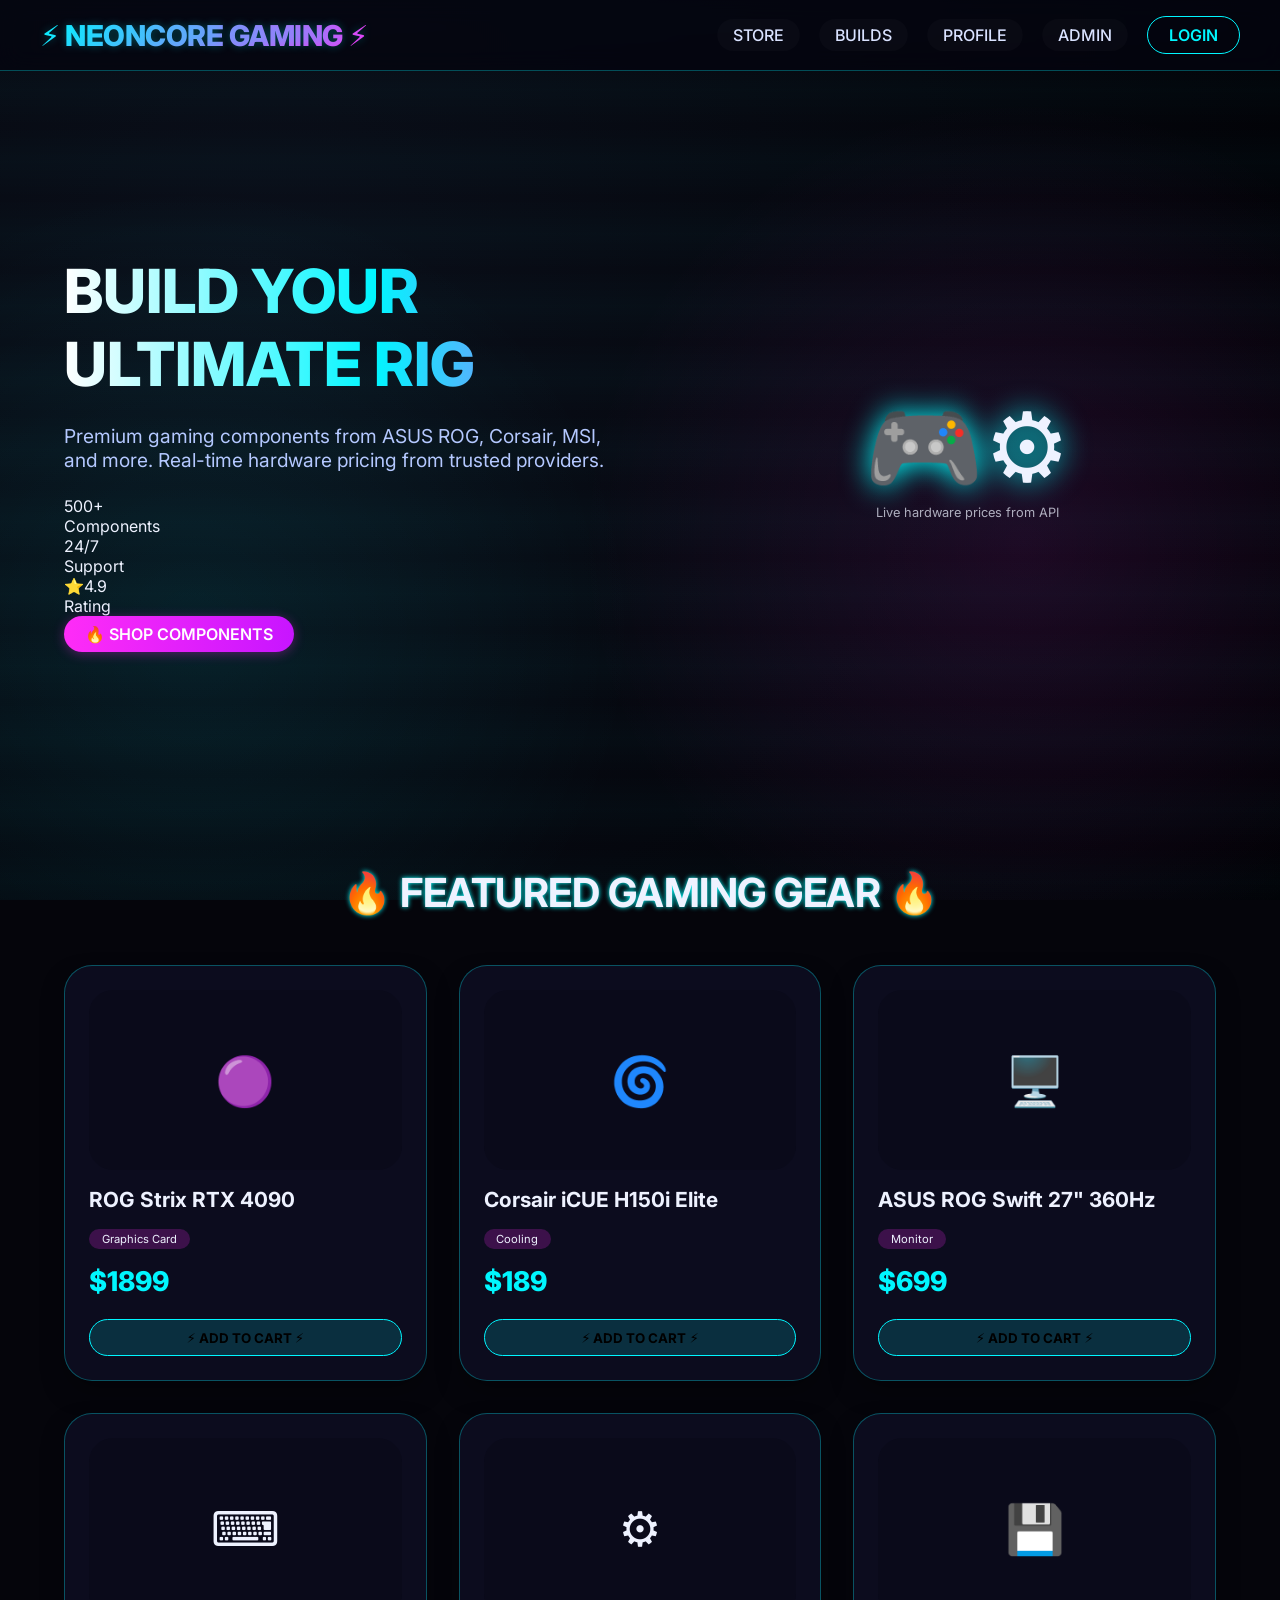
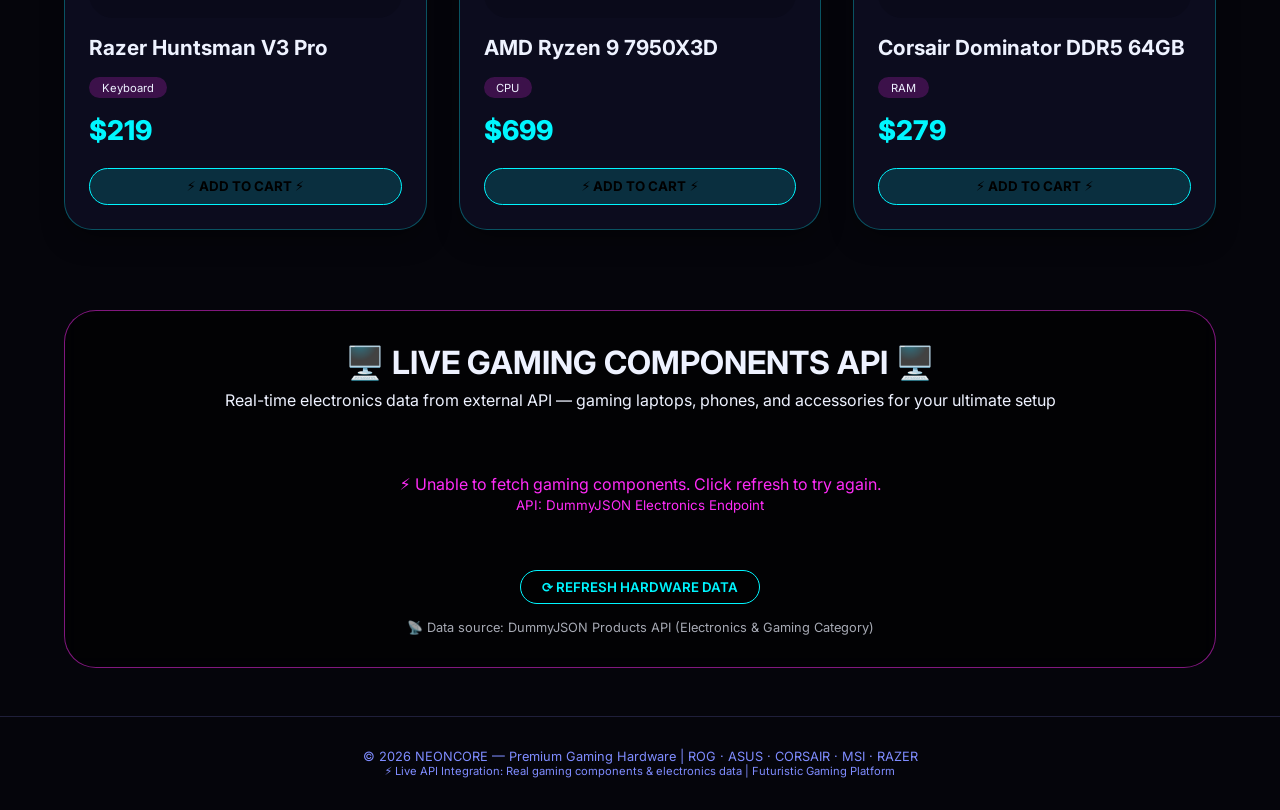
<file: index.html>
<!doctype html>
<html lang="en">
  <head>
    <meta charset="UTF-8" />
    <meta
      name="viewport"
      content="width=device-width, initial-scale=1.0, user-scalable=yes"
    />
    <title>NEONCORE | Gaming Hardware Hub</title>
    <link
      href="https://fonts.googleapis.com/css2?family=Inter:opsz,wght@14..32,300;14..32,400;14..32,600;14..32,700&display=swap"
      rel="stylesheet"
    />
    <style>
      * {
        margin: 0;
        padding: 0;
        box-sizing: border-box;
        font-family: "Inter", "Segoe UI", system-ui, sans-serif;
      }

      body {
        background-color: #05050b;
        color: #eef2ff;
        overflow-x: hidden;
      }

      /* LIVE BACKGROUND */
      .live-bg {
        position: fixed;
        top: 0;
        left: 0;
        width: 100%;
        height: 100%;
        z-index: -2;
        background: radial-gradient(circle at 20% 30%, #0a0f1a, #010105);
        overflow: hidden;
      }

      .live-bg::before {
        content: "";
        position: absolute;
        width: 200%;
        height: 200%;
        top: -50%;
        left: -50%;
        background: repeating-linear-gradient(
          transparent 0%,
          rgba(0, 255, 255, 0.02) 2%,
          transparent 4%
        );
        animation: drift 24s linear infinite;
        pointer-events: none;
      }

      .glow-pulse {
        position: absolute;
        width: 70vmax;
        height: 70vmax;
        background: radial-gradient(
          circle,
          rgba(0, 246, 255, 0.08),
          transparent 70%
        );
        border-radius: 50%;
        top: 20%;
        left: -20%;
        animation: floatGlow 18s infinite alternate;
      }

      .glow-pulse2 {
        bottom: -10%;
        right: -15%;
        top: auto;
        left: auto;
        background: radial-gradient(
          circle,
          rgba(255, 44, 247, 0.1),
          transparent 70%
        );
        animation: floatGlow2 22s infinite alternate;
      }

      @keyframes drift {
        0% {
          transform: rotate(0deg);
        }
        100% {
          transform: rotate(360deg);
        }
      }

      @keyframes floatGlow {
        0% {
          transform: translate(0, 0) scale(1);
          opacity: 0.6;
        }
        100% {
          transform: translate(8%, 12%) scale(1.3);
          opacity: 1;
        }
      }
      @keyframes floatGlow2 {
        0% {
          transform: translate(0, 0) scale(1);
          opacity: 0.4;
        }
        100% {
          transform: translate(-5%, -8%) scale(1.2);
          opacity: 0.9;
        }
      }

      /* NAVIGATION */
      .top-nav {
        display: flex;
        justify-content: space-between;
        align-items: center;
        padding: 1rem 2.5rem;
        background: rgba(5, 5, 15, 0.75);
        backdrop-filter: blur(12px);
        border-bottom: 1px solid rgba(0, 246, 255, 0.3);
        position: sticky;
        top: 0;
        z-index: 100;
      }

      .brand {
        font-size: 1.8rem;
        font-weight: 800;
        letter-spacing: -0.5px;
        background: linear-gradient(135deg, #00f6ff, #ff2cf7);
        -webkit-background-clip: text;
        background-clip: text;
        color: transparent;
        text-shadow: 0 0 8px rgba(0, 246, 255, 0.3);
      }

      .nav-links {
        display: flex;
        gap: 1.2rem;
        align-items: center;
        flex-wrap: wrap;
      }

      .nav-link {
        color: #d9e2ff;
        text-decoration: none;
        font-weight: 500;
        padding: 0.4rem 1rem;
        border-radius: 40px;
        transition: all 0.2s ease;
        background: rgba(255, 255, 255, 0.02);
      }

      .nav-link:hover {
        background: rgba(0, 246, 255, 0.2);
        color: #00f6ff;
        box-shadow: 0 0 8px rgba(0, 246, 255, 0.3);
      }

      .cta-btn {
        background: linear-gradient(95deg, #ff2cf7, #c715ff);
        border: none;
        padding: 0.5rem 1.3rem;
        border-radius: 40px;
        font-weight: 600;
        color: white;
        cursor: pointer;
        transition: all 0.2s;
        text-decoration: none;
        display: inline-block;
        box-shadow: 0 2px 12px rgba(255, 44, 247, 0.3);
      }

      .cta-btn:hover {
        transform: scale(1.02);
        box-shadow: 0 0 18px #ff2cf7;
      }

      .outline-btn {
        background: transparent;
        border: 1px solid #00f6ff;
        color: #00f6ff;
        box-shadow: none;
      }

      /* HERO SECTION */
      .hero {
        min-height: 85vh;
        display: flex;
        align-items: center;
        justify-content: space-between;
        flex-wrap: wrap;
        padding: 2rem 5%;
        gap: 2rem;
      }

      .hero-text {
        flex: 1;
        min-width: 280px;
      }

      .hero-text h1 {
        font-size: 3.8rem;
        font-weight: 800;
        line-height: 1.2;
        background: linear-gradient(to right, #fff, #00f6ff, #ff2cf7);
        -webkit-background-clip: text;
        background-clip: text;
        color: transparent;
      }

      .hero-text p {
        font-size: 1.2rem;
        color: #b4c8ff;
        margin: 1.5rem 0;
        max-width: 550px;
      }

      /* PRODUCT GRID */
      .section-title {
        text-align: center;
        font-size: 2.5rem;
        margin: 2rem 0 1rem;
        letter-spacing: -0.5px;
        text-shadow: 0 0 5px cyan;
      }

      .product-grid {
        display: grid;
        grid-template-columns: repeat(auto-fill, minmax(280px, 1fr));
        gap: 2rem;
        padding: 2rem 5%;
        max-width: 1600px;
        margin: 0 auto;
      }

      .product-card {
        background: rgba(18, 18, 42, 0.65);
        backdrop-filter: blur(8px);
        border-radius: 28px;
        border: 1px solid rgba(0, 246, 255, 0.3);
        padding: 1.5rem;
        transition: all 0.3s ease;
        box-shadow: 0 12px 28px -8px rgba(0, 0, 0, 0.5);
      }

      .product-card:hover {
        transform: translateY(-8px);
        border-color: #ff2cf7;
        box-shadow: 0 20px 32px -12px rgba(255, 44, 247, 0.3);
      }

      .product-img {
        height: 180px;
        background: #0a0a1a;
        border-radius: 24px;
        display: flex;
        align-items: center;
        justify-content: center;
        margin-bottom: 1rem;
        font-size: 3.8rem;
        overflow: hidden;
      }

      .product-img img {
        width: 100%;
        height: 100%;
        object-fit: cover;
        border-radius: 24px;
      }

      .product-title {
        font-size: 1.3rem;
        font-weight: 700;
        margin: 0.5rem 0;
        line-height: 1.3;
      }

      .price {
        font-size: 1.7rem;
        font-weight: 800;
        color: #00f6ff;
        margin: 0.5rem 0;
      }

      .category-badge {
        display: inline-block;
        background: rgba(255, 44, 247, 0.2);
        padding: 0.2rem 0.8rem;
        border-radius: 20px;
        font-size: 0.7rem;
        margin: 0.5rem 0;
      }

      .buy-btn {
        width: 100%;
        margin-top: 0.8rem;
        background: rgba(0, 246, 255, 0.15);
        border: 1px solid #00f6ff;
        border-radius: 40px;
        padding: 0.6rem;
        font-weight: bold;
        cursor: pointer;
        transition: 0.2s;
      }

      .buy-btn:hover {
        background: #00f6ff;
        color: #05050b;
      }

      /* API SECTION - HARDWARE COMPONENTS */
      .api-section {
        background: rgba(0, 0, 0, 0.6);
        backdrop-filter: blur(8px);
        margin: 3rem 5%;
        padding: 2rem;
        border-radius: 2rem;
        border: 1px solid #ff2cf780;
        text-align: center;
      }

      .api-grid {
        display: flex;
        flex-wrap: wrap;
        justify-content: center;
        gap: 2rem;
        margin-top: 2rem;
      }

      .api-card {
        background: #0f0f23;
        border-radius: 1.5rem;
        padding: 1.5rem;
        width: 280px;
        text-align: left;
        transition: all 0.2s;
        border-left: 5px solid #ff2cf7;
      }

      .api-card h4 {
        font-size: 1.2rem;
        margin-bottom: 0.5rem;
      }

      .api-price {
        font-size: 1.8rem;
        font-weight: bold;
        color: #00f6ff;
      }

      .loading {
        color: #00f6ff;
        text-align: center;
        padding: 2rem;
      }

      footer {
        text-align: center;
        padding: 2rem;
        border-top: 1px solid #1f1f3a;
        font-size: 0.8rem;
        color: #7f8cff;
      }

      @media (max-width: 760px) {
        .hero-text h1 {
          font-size: 2.4rem;
        }
        .top-nav {
          flex-direction: column;
          gap: 12px;
        }
        .nav-links {
          justify-content: center;
        }
      }
    </style>
  </head>
  <body>
    <div class="live-bg">
      <div class="glow-pulse"></div>
      <div class="glow-pulse glow-pulse2"></div>
    </div>

    <nav class="top-nav">
      <div class="brand">⚡ NEONCORE GAMING ⚡</div>
      <div class="nav-links">
        <a href="#" class="nav-link">STORE</a>
        <a href="#" class="nav-link">BUILDS</a>
        <a href="profile.html" class="nav-link">PROFILE</a>
        <a href="admin.html" class="nav-link">ADMIN</a>
        <a href="#" id="simulateLoginBtn" class="cta-btn outline-btn">LOGIN</a>
      </div>
    </nav>

    <section class="hero">
      <div class="hero-text">
        <h1>BUILD YOUR<br />ULTIMATE RIG</h1>
        <p>
          Premium gaming components from ASUS ROG, Corsair, MSI, and more.
          Real-time hardware pricing from trusted providers.
        </p>
        <div class="hero-stats">
          <div class="stat"><span>500+</span><br />Components</div>
          <div class="stat"><span>24/7</span><br />Support</div>
          <div class="stat"><span>⭐4.9</span><br />Rating</div>
        </div>
        <a href="#" class="cta-btn">🔥 SHOP COMPONENTS</a>
      </div>
      <div style="flex: 0.8; min-width: 240px; text-align: center">
        <div style="font-size: 6rem; filter: drop-shadow(0 0 15px cyan)">
          🎮⚙️
        </div>
        <p style="font-size: 0.8rem; opacity: 0.7">
          Live hardware prices from API
        </p>
      </div>
    </section>

    <h2 class="section-title">🔥 FEATURED GAMING GEAR 🔥</h2>
    <div class="product-grid" id="productGrid">
      <div class="loading">Loading gaming hardware...</div>
    </div>

    <!-- API SECTION: REAL GAMING COMPONENTS FROM DUMMYJSON API -->
    <div class="api-section">
      <h3 style="font-size: 2rem; margin-bottom: 0.5rem">
        🖥️ LIVE GAMING COMPONENTS API 🖥️
      </h3>
      <p>
        Real-time electronics data from external API — gaming laptops, phones,
        and accessories for your ultimate setup
      </p>
      <div id="apiComponentsContainer" class="api-grid">
        <div class="loading">Fetching latest gaming components...</div>
      </div>
      <div style="margin-top: 1.5rem">
        <button
          id="refreshApiBtn"
          class="cta-btn outline-btn"
          style="background: rgba(0, 0, 0, 0.5)"
        >
          ⟳ REFRESH HARDWARE DATA
        </button>
      </div>
      <div style="margin-top: 1rem; font-size: 0.8rem; opacity: 0.7">
        📡 Data source: DummyJSON Products API (Electronics & Gaming Category)
      </div>
    </div>

    <footer>
      <p>
        © 2026 NEONCORE — Premium Gaming Hardware | ROG · ASUS · CORSAIR · MSI ·
        RAZER
      </p>
      <p style="font-size: 0.7rem">
        ⚡ Live API Integration: Real gaming components & electronics data |
        Futuristic Gaming Platform
      </p>
    </footer>

    <script>
      // Featured gaming products (static showcase)
      const featuredProducts = [
        {
          id: 1,
          name: "ROG Strix RTX 4090",
          price: 1899,
          category: "Graphics Card",
          emoji: "🟣",
          img: "https://via.placeholder.com/200x150?text=RTX+4090",
        },
        {
          id: 2,
          name: "Corsair iCUE H150i Elite",
          price: 189,
          category: "Cooling",
          emoji: "🌀",
          img: "https://via.placeholder.com/200x150?text=Liquid+Cooler",
        },
        {
          id: 3,
          name: 'ASUS ROG Swift 27" 360Hz',
          price: 699,
          category: "Monitor",
          emoji: "🖥️",
          img: "https://via.placeholder.com/200x150?text=Gaming+Monitor",
        },
        {
          id: 4,
          name: "Razer Huntsman V3 Pro",
          price: 219,
          category: "Keyboard",
          emoji: "⌨️",
          img: "https://via.placeholder.com/200x150?text=Gaming+Keyboard",
        },
        {
          id: 5,
          name: "AMD Ryzen 9 7950X3D",
          price: 699,
          category: "CPU",
          emoji: "⚙️",
          img: "https://via.placeholder.com/200x150?text=Ryzen+CPU",
        },
        {
          id: 6,
          name: "Corsair Dominator DDR5 64GB",
          price: 279,
          category: "RAM",
          emoji: "💾",
          img: "https://via.placeholder.com/200x150?text=DDR5+RAM",
        },
      ];

      function renderFeaturedProducts() {
        const container = document.getElementById("productGrid");
        if (!container) return;
        container.innerHTML = featuredProducts
          .map(
            (p) => `
      <div class="product-card">
        <div class="product-img">
          <div style="font-size: 3rem;">${p.emoji}</div>
        </div>
        <div class="product-title">${p.name}</div>
        <div class="category-badge">${p.category}</div>
        <div class="price">$${p.price}</div>
        <button class="buy-btn" data-product="${p.name}">⚡ ADD TO CART ⚡</button>
      </div>
    `,
          )
          .join("");

        document.querySelectorAll(".buy-btn").forEach((btn) => {
          btn.addEventListener("click", (e) => {
            alert(
              `✅ ${btn.dataset.product} added to your cart! Ready for battle.`,
            );
          });
        });
      }

      // API INTEGRATION: DummyJSON Products API - Electronics & Gaming Components
      // This API provides REAL product data for electronics, gaming laptops, accessories
      async function fetchGamingComponents() {
        const container = document.getElementById("apiComponentsContainer");
        if (!container) return;

        container.innerHTML =
          '<div class="loading">🎮 Fetching gaming components from API...</div>';

        try {
          // Fetch electronics and laptops (gaming-related products)
          const response = await fetch(
            "https://dummyjson.com/products/category/laptops",
          );
          if (!response.ok) throw new Error("API fetch failed");

          const data = await response.json();
          const products = data.products || [];

          if (products && products.length > 0) {
            // Filter gaming-related laptops and show top 4
            const gamingLaptops = products
              .filter(
                (p) =>
                  p.title.toLowerCase().includes("gaming") ||
                  p.title.toLowerCase().includes("asus") ||
                  p.title.toLowerCase().includes("rog") ||
                  p.title.toLowerCase().includes("alienware"),
              )
              .slice(0, 4);

            // If no gaming laptops found, show top electronics
            const displayProducts =
              gamingLaptops.length > 0 ? gamingLaptops : products.slice(0, 4);

            container.innerHTML = displayProducts
              .map(
                (product) => `
          <div class="api-card">
            <div style="width:100%; height:120px; overflow:hidden; border-radius:12px; margin-bottom:12px;">
              <img src="${product.thumbnail}" alt="${product.title}" style="width:100%; height:100%; object-fit:cover;">
            </div>
            <h4>${product.title.substring(0, 40)}</h4>
            <div class="api-price">$${product.price}</div>
            <p style="font-size:0.8rem; margin:8px 0;">⭐ ${product.rating} | ${product.stock} in stock</p>
            <p style="font-size:0.75rem; color:#bcbcff;">${product.category} • Gaming Ready</p>
            <button class="buy-btn" style="margin-top:12px; font-size:0.8rem;" onclick="alert('✅ ${product.title} added to cart!')">
              🎮 ADD TO RIG
            </button>
          </div>
        `,
              )
              .join("");
          } else {
            container.innerHTML =
              '<div style="color:#ff2cf7">⚠️ No components data available. Try refreshing.</div>';
          }
        } catch (error) {
          console.error("API Error:", error);
          container.innerHTML = `
        <div style="color:#ff2cf7; text-align:center; padding:2rem;">
          ⚡ Unable to fetch gaming components. Click refresh to try again.<br>
          <small>API: DummyJSON Electronics Endpoint</small>
        </div>
      `;
        }
      }

      // Alternative: Also fetch smartphones/accessories to show more gaming peripherals
      async function fetchGamingAccessories() {
        try {
          const response = await fetch(
            "https://dummyjson.com/products/category/smartphones",
          );
          if (!response.ok) return;
          const data = await response.json();
          const gamingPhones = data.products
            ?.filter(
              (p) =>
                p.title.toLowerCase().includes("gaming") ||
                p.title.toLowerCase().includes("rog"),
            )
            .slice(0, 2);

          if (gamingPhones && gamingPhones.length > 0) {
            const accessoryContainer = document.createElement("div");
            accessoryContainer.className = "api-grid";
            accessoryContainer.style.marginTop = "1rem";
            accessoryContainer.innerHTML = gamingPhones
              .map(
                (phone) => `
          <div class="api-card" style="background:#1a1a2e;">
            <h4>📱 ${phone.title.substring(0, 35)}</h4>
            <div class="api-price">$${phone.price}</div>
            <small>Gaming Mobile • ASUS ROG Ready</small>
          </div>
        `,
              )
              .join("");

            const mainContainer = document.getElementById(
              "apiComponentsContainer",
            );
            if (mainContainer && !document.getElementById("accessorySection")) {
              const accessoryLabel = document.createElement("div");
              accessoryLabel.innerHTML =
                '<h4 style="margin-top:1rem; text-align:center;">🎮 GAMING PHONES & ACCESSORIES</h4>';
              accessoryLabel.id = "accessorySection";
              mainContainer.parentNode.insertBefore(
                accessoryLabel,
                mainContainer.nextSibling,
              );
              mainContainer.parentNode.insertBefore(
                accessoryContainer,
                mainContainer.nextSibling?.nextSibling,
              );
            }
          }
        } catch (e) {
          console.log("Accessories fetch optional");
        }
      }

      // Refresh all API data
      function refreshAPIData() {
        fetchGamingComponents();
        fetchGamingAccessories();

        // Visual feedback
        const btn = document.getElementById("refreshApiBtn");
        if (btn) {
          btn.textContent = "⟳ REFRESHING...";
          setTimeout(() => {
            btn.textContent = "⟳ REFRESH HARDWARE DATA";
          }, 1500);
        }
      }

      // Login simulation
      const loginBtn = document.getElementById("simulateLoginBtn");
      if (loginBtn) {
        loginBtn.addEventListener("click", (e) => {
          e.preventDefault();
          const demoUser = {
            name: "GamingEnthusiast",
            email: "gamer@neoncore.io",
            loggedIn: true,
            role: "user",
          };
          localStorage.setItem("neonUser", JSON.stringify(demoUser));
          alert("🎮 Welcome to NEONCORE Gaming Hub! Your profile is ready.");
          window.location.href = "profile.html";
        });
      }

      // Initialize page
      renderFeaturedProducts();
      fetchGamingComponents();
      fetchGamingAccessories();

      // Refresh button listener
      const refreshBtn = document.getElementById("refreshApiBtn");
      if (refreshBtn) refreshBtn.addEventListener("click", refreshAPIData);

      // Auto-refresh every 2 minutes
      setInterval(() => {
        fetchGamingComponents();
      }, 120000);
    </script>
  </body>
</html>
</file>
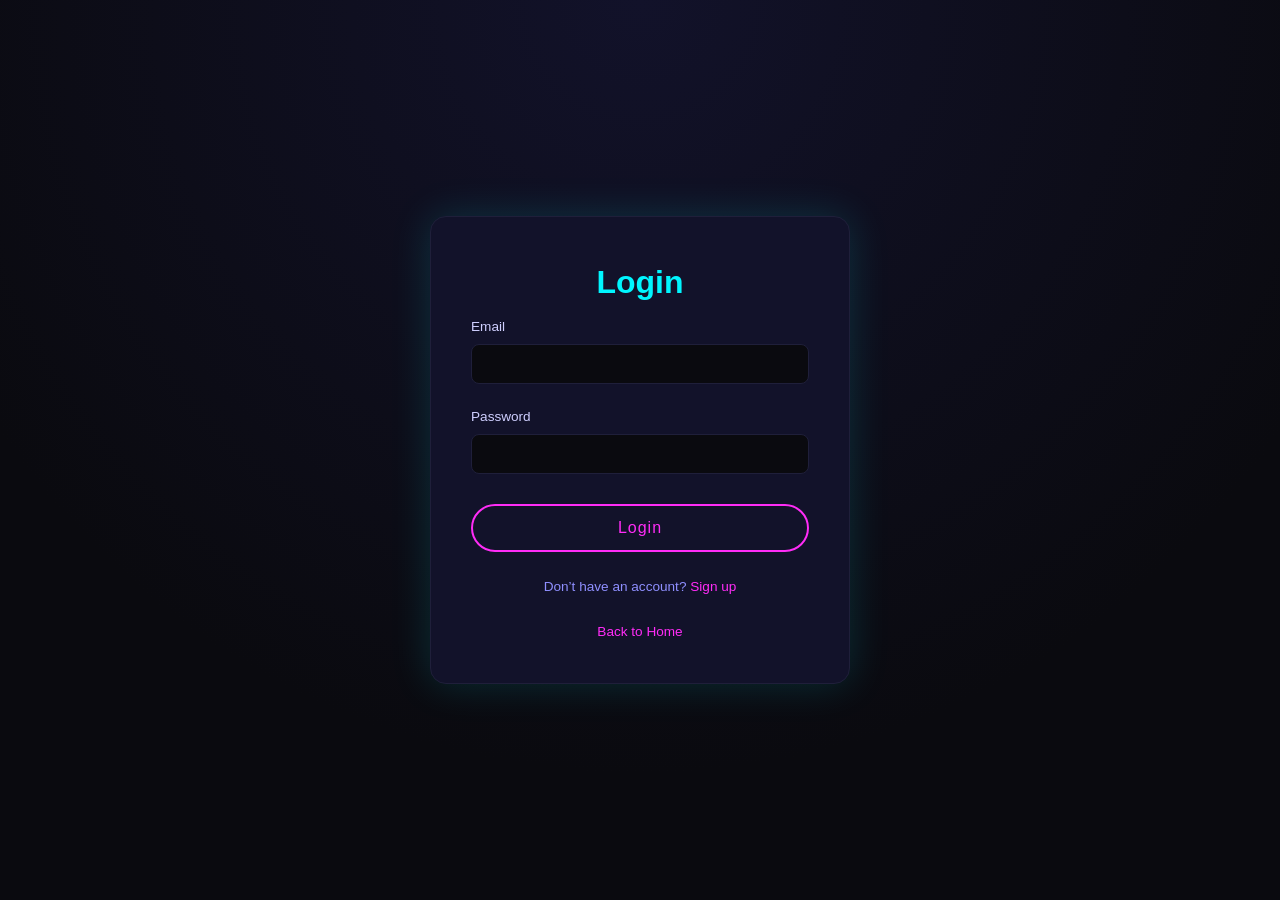
<file: admin.html>
<!doctype html>
<html lang="en">
  <head>
    <meta charset="UTF-8" />
    <title>Admin Dashboard | NEONCORE</title>
    <link rel="stylesheet" href="style.css" />
    <script src="script.js"></script>

    <script>
      const user = JSON.parse(localStorage.getItem("neonUser"));

      if (!user || !user.loggedIn) {
        window.location.href = "login.html";
      }
    </script>
  </head>

  <body>
    <nav class="top-nav">
      <div class="brand">NEONCORE ADMIN</div>

      <div>
        <a href="profile.html" class="login-link">Profile</a>
        <a href="manage-users.html" class="login-link">Manage Users</a>
        <a href="#" onclick="logoutUser()" class="login-link">Logout</a>
      </div>
    </nav>

    <section class="features">
      <h2>Admin Dashboard</h2>

      <div class="feature-grid">
        <div class="feature-card">
          <h3>Welcome Admin</h3>
          <p>Use the menu to manage system data.</p>
        </div>

        <div class="feature-card">
          <h3>User Management</h3>
          <p>Add, view, or remove users in the system.</p>
          <a href="manage-users.html" class="cta-btn">Manage Users</a>
        </div>
      </div>
    </section>

    <footer class="site-footer">
      <p class="footer-copy">© 2026 NEONCORE</p>
    </footer>
  </body>
</html>
</file>
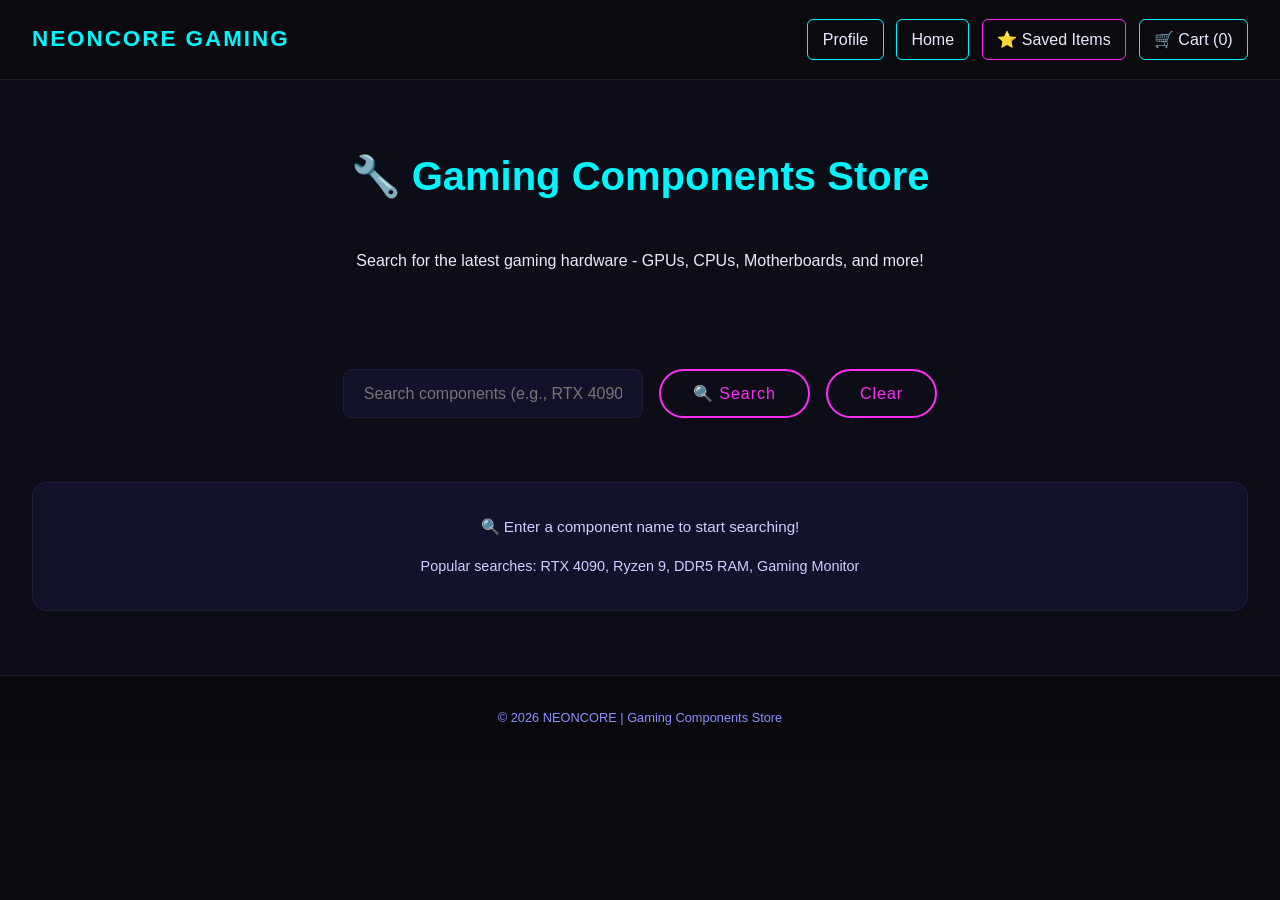
<file: api.html>
<!doctype html>
<html lang="en">
  <head>
    <meta charset="UTF-8" />
    <meta name="viewport" content="width=device-width, initial-scale=1.0" />
    <title>Gaming Components | NEONCORE</title>
    <link rel="stylesheet" href="style.css" />
    <style>
      /* Additional styles for gaming components */
      .search-section {
        text-align: center;
        padding: 2rem;
      }

      .search-box {
        display: flex;
        gap: 1rem;
        justify-content: center;
        flex-wrap: wrap;
        margin: 2rem 0;
      }

      .search-box input {
        padding: 12px 20px;
        width: 300px;
        background: #12122a;
        border: 1px solid #1f1f3a;
        color: white;
        border-radius: 8px;
        font-size: 1rem;
      }

      .search-box input:focus {
        outline: none;
        border-color: #00f6ff;
        box-shadow: 0 0 10px rgba(0, 246, 255, 0.3);
      }

      .component-card {
        background: #12122a;
        border: 1px solid #1f1f3a;
        border-radius: 12px;
        padding: 1.5rem;
        transition: all 0.3s ease;
        margin-bottom: 1.5rem;
      }

      .component-card:hover {
        transform: translateY(-5px);
        border-color: #ff2cf7;
        box-shadow: 0 0 20px rgba(255, 44, 247, 0.3);
      }

      .component-header {
        display: flex;
        justify-content: space-between;
        align-items: center;
        margin-bottom: 1rem;
      }

      .component-name {
        font-size: 1.5rem;
        color: #00f6ff;
        margin: 0;
      }

      .component-price {
        font-size: 1.8rem;
        color: #ff2cf7;
        font-weight: bold;
      }

      .component-details {
        margin: 1rem 0;
        padding: 1rem;
        background: #0a0a0f;
        border-radius: 8px;
      }

      .component-details p {
        margin: 0.5rem 0;
        color: #cfcfff;
      }

      .component-details strong {
        color: #00f6ff;
        display: inline-block;
        min-width: 100px;
      }

      .button-group {
        display: flex;
        gap: 1rem;
        margin-top: 1rem;
      }

      .cart-btn {
        flex: 1;
        background: transparent;
        border: 2px solid #00f6ff;
        color: #00f6ff;
        padding: 10px;
        border-radius: 8px;
        cursor: pointer;
        transition: all 0.3s ease;
      }

      .cart-btn:hover {
        background: #00f6ff;
        color: #0a0a0f;
      }

      .save-btn {
        flex: 1;
        background: transparent;
        border: 2px solid #ff2cf7;
        color: #ff2cf7;
        padding: 10px;
        border-radius: 8px;
        cursor: pointer;
        transition: all 0.3s ease;
      }

      .save-btn:hover {
        background: #ff2cf7;
        color: #0a0a0f;
      }

      .saved-badge {
        position: fixed;
        top: 20px;
        right: 20px;
        background: #ff2cf7;
        color: white;
        padding: 10px 20px;
        border-radius: 30px;
        cursor: pointer;
        z-index: 1000;
        animation: pulse 2s infinite;
      }

      @keyframes pulse {
        0% {
          transform: scale(1);
        }
        50% {
          transform: scale(1.05);
        }
        100% {
          transform: scale(1);
        }
      }

      .notification {
        position: fixed;
        top: 80px;
        right: 20px;
        background: #00f6ff;
        color: #0a0a0f;
        padding: 1rem 2rem;
        border-radius: 8px;
        animation: slideIn 0.3s ease;
        z-index: 1000;
        font-weight: bold;
      }

      @keyframes slideIn {
        from {
          transform: translateX(100%);
          opacity: 0;
        }
        to {
          transform: translateX(0);
          opacity: 1;
        }
      }

      .results-grid {
        display: grid;
        grid-template-columns: repeat(auto-fill, minmax(350px, 1fr));
        gap: 2rem;
        padding: 2rem;
      }

      .cart-summary {
        background: #12122a;
        padding: 1rem;
        border-radius: 8px;
        margin-bottom: 2rem;
        text-align: center;
      }

      .view-cart-btn {
        background: #00f6ff;
        color: #0a0a0f;
        padding: 10px 20px;
        border: none;
        border-radius: 8px;
        cursor: pointer;
        margin-left: 1rem;
      }
    </style>
  </head>
  <body>
    <nav class="top-nav">
      <div class="brand">NEONCORE GAMING</div>
      <div>
        <a href="profile.html" class="login-link">Profile</a>
        <a href="index.html" class="login-link">Home</a>
        <a
          href="saved-components.html"
          class="login-link"
          style="border-color: #ff2cf7"
          >⭐ Saved Items</a
        >
        <a href="#" id="viewCartBtn" class="login-link"
          >🛒 Cart (<span id="cartCount">0</span>)</a
        >
      </div>
    </nav>

    <section class="features">
      <h2>🔧 Gaming Components Store</h2>
      <p style="text-align: center; margin-bottom: 2rem">
        Search for the latest gaming hardware - GPUs, CPUs, Motherboards, and
        more!
      </p>

      <div class="search-section">
        <div class="search-box">
          <input
            type="text"
            id="componentSearch"
            placeholder="Search components (e.g., RTX 4090, Ryzen, RAM)"
            onkeypress="if (event.key === 'Enter') searchComponents();"
          />
          <button class="cta-btn" onclick="searchComponents()">
            🔍 Search
          </button>
          <button class="cta-btn outline-btn" onclick="clearSearch()">
            Clear
          </button>
        </div>
      </div>

      <div id="results"></div>
    </section>

    <footer class="site-footer">
      <p class="footer-copy">© 2026 NEONCORE | Gaming Components Store</p>
    </footer>

    <script>
      // Gaming Components Database (Realistic gaming hardware)
      const componentsDatabase = [
        {
          id: 1,
          name: "ASUS ROG Strix RTX 4090",
          type: "Graphics Card",
          price: 1899,
          brand: "ASUS",
          specs: "24GB GDDR6X, Ray Tracing, DLSS 3",
          stock: 12,
          image: "🎮",
        },
        {
          id: 2,
          name: "NVIDIA GeForce RTX 4080 SUPER",
          type: "Graphics Card",
          price: 1199,
          brand: "NVIDIA",
          specs: "16GB GDDR6X, 4K Gaming Ready",
          stock: 8,
          image: "🎮",
        },
        {
          id: 3,
          name: "AMD Ryzen 9 7950X3D",
          type: "CPU",
          price: 699,
          brand: "AMD",
          specs: "16-Core, 32-Thread, 5.7GHz Boost",
          stock: 15,
          image: "⚙️",
        },
        {
          id: 4,
          name: "Intel Core i9-14900K",
          type: "CPU",
          price: 649,
          brand: "Intel",
          specs: "24-Cores, 32-Threads, 6.0GHz",
          stock: 10,
          image: "⚙️",
        },
        {
          id: 5,
          name: "Corsair Dominator DDR5 64GB",
          type: "RAM",
          price: 279,
          brand: "Corsair",
          specs: "6000MHz, RGB, CL30",
          stock: 25,
          image: "💾",
        },
        {
          id: 6,
          name: "G.Skill Trident Z5 RGB 32GB",
          type: "RAM",
          price: 149,
          brand: "G.Skill",
          specs: "6400MHz, CL32",
          stock: 30,
          image: "💾",
        },
        {
          id: 7,
          name: "ASUS ROG Maximus Z790 Hero",
          type: "Motherboard",
          price: 629,
          brand: "ASUS",
          specs: "LGA 1700, DDR5, PCIe 5.0",
          stock: 7,
          image: "🔧",
        },
        {
          id: 8,
          name: "MSI MPG B650 Carbon WiFi",
          type: "Motherboard",
          price: 289,
          brand: "MSI",
          specs: "AM5, DDR5, PCIe 5.0",
          stock: 14,
          image: "🔧",
        },
        {
          id: 9,
          name: "Samsung 990 Pro 2TB NVMe",
          type: "Storage",
          price: 189,
          brand: "Samsung",
          specs: "PCIe 4.0, 7450MB/s",
          stock: 22,
          image: "💿",
        },
        {
          id: 10,
          name: "WD Black SN850X 4TB",
          type: "Storage",
          price: 329,
          brand: "WD",
          specs: "PCIe 4.0, Gaming Storage",
          stock: 18,
          image: "💿",
        },
        {
          id: 11,
          name: "Corsair RM1000e 1000W PSU",
          type: "Power Supply",
          price: 179,
          brand: "Corsair",
          specs: "80+ Gold, Fully Modular",
          stock: 20,
          image: "🔌",
        },
        {
          id: 12,
          name: "Seasonic Prime TX-1600",
          type: "Power Supply",
          price: 529,
          brand: "Seasonic",
          specs: "80+ Titanium, 1600W",
          stock: 5,
          image: "🔌",
        },
        {
          id: 13,
          name: "NZXT Kraken Elite 360",
          type: "Cooler",
          price: 279,
          brand: "NZXT",
          specs: "360mm AIO, LCD Display",
          stock: 11,
          image: "🌀",
        },
        {
          id: 14,
          name: "Corsair iCUE H150i Elite",
          type: "Cooler",
          price: 189,
          brand: "Corsair",
          specs: "360mm Liquid Cooling",
          stock: 16,
          image: "🌀",
        },
        {
          id: 15,
          name: "ASUS ROG Swift OLED PG27AQDM",
          type: "Monitor",
          price: 899,
          brand: "ASUS",
          specs: "27-inch 240Hz OLED, 0.03ms",
          stock: 9,
          image: "🖥️",
        },
        {
          id: 16,
          name: "Samsung Odyssey G9",
          type: "Monitor",
          price: 1299,
          brand: "Samsung",
          specs: "49-inch 240Hz, 1ms, Curved",
          stock: 4,
          image: "🖥️",
        },
      ];

      let cart = JSON.parse(localStorage.getItem("gamingCart")) || [];
      let savedComponents =
        JSON.parse(localStorage.getItem("savedComponents")) || [];

      // Update cart count display
      function updateCartCount() {
        const cartCountSpan = document.getElementById("cartCount");
        if (cartCountSpan) {
          cartCountSpan.textContent = cart.length;
        }
      }

      // Show notification
      function showNotification(message, type = "success") {
        const notification = document.createElement("div");
        notification.className = "notification";
        notification.textContent = message;
        document.body.appendChild(notification);

        setTimeout(() => {
          notification.remove();
        }, 3000);
      }

      // Add to cart function
      function addToCart(componentId) {
        const component = componentsDatabase.find((c) => c.id === componentId);
        if (component) {
          const existingItem = cart.find((item) => item.id === componentId);
          if (existingItem) {
            existingItem.quantity = (existingItem.quantity || 1) + 1;
            showNotification(
              `🛒 Added another ${component.name} to cart!`,
              "success",
            );
          } else {
            cart.push({ ...component, quantity: 1 });
            showNotification(`✅ ${component.name} added to cart!`, "success");
          }
          localStorage.setItem("gamingCart", JSON.stringify(cart));
          updateCartCount();
        }
      }

      // Save component function (like country saving)
      function saveComponent(componentId) {
        const component = componentsDatabase.find((c) => c.id === componentId);
        if (component) {
          const exists = savedComponents.some(
            (item) => item.id === componentId,
          );
          if (exists) {
            showNotification(`⚠️ ${component.name} is already saved!`, "error");
            return;
          }

          savedComponents.push(component);
          localStorage.setItem(
            "savedComponents",
            JSON.stringify(savedComponents),
          );
          showNotification(
            `⭐ ${component.name} saved to favorites!`,
            "success",
          );
        }
      }

      // Search components
      function searchComponents() {
        const searchTerm = document
          .getElementById("componentSearch")
          .value.trim()
          .toLowerCase();
        const resultsDiv = document.getElementById("results");

        if (searchTerm === "") {
          resultsDiv.innerHTML =
            '<div class="feature-card" style="text-align:center;"><p>🔍 Enter a component name to search (e.g., RTX 4090, Ryzen, RAM)</p></div>';
          return;
        }

        const filtered = componentsDatabase.filter(
          (comp) =>
            comp.name.toLowerCase().includes(searchTerm) ||
            comp.type.toLowerCase().includes(searchTerm) ||
            comp.brand.toLowerCase().includes(searchTerm) ||
            comp.specs.toLowerCase().includes(searchTerm),
        );

        if (filtered.length === 0) {
          resultsDiv.innerHTML = `
          <div class="feature-card" style="text-align:center;">
            <p>❌ No components found matching "${searchTerm}"</p>
            <p>Try searching for: GPU, CPU, RAM, Motherboard, Storage, or specific brands</p>
          </div>
        `;
          return;
        }

        resultsDiv.innerHTML = `
        <div class="results-grid">
          ${filtered
            .map(
              (comp) => `
            <div class="component-card">
              <div class="component-header">
                <h3 class="component-name">${comp.image} ${comp.name}</h3>
                <div class="component-price">$${comp.price}</div>
              </div>
              <div class="component-details">
                <p><strong>🏷️ Type:</strong> ${comp.type}</p>
                <p><strong>🏢 Brand:</strong> ${comp.brand}</p>
                <p><strong>⚙️ Specs:</strong> ${comp.specs}</p>
                <p><strong>📦 Stock:</strong> ${comp.stock} units</p>
              </div>
              <div class="button-group">
                <button class="cart-btn" onclick="addToCart(${comp.id})">
                  🛒 Add to Cart
                </button>
                <button class="save-btn" onclick="saveComponent(${comp.id})">
                  ⭐ Save Component
                </button>
              </div>
            </div>
          `,
            )
            .join("")}
        </div>
      `;
      }

      function clearSearch() {
        document.getElementById("componentSearch").value = "";
        document.getElementById("results").innerHTML = `
        <div class="feature-card" style="text-align:center;">
          <p>🔍 Enter a component name to start searching!</p>
          <p style="font-size:0.9rem; margin-top:1rem;">Popular searches: RTX 4090, Ryzen 9, DDR5 RAM, Gaming Monitor</p>
        </div>
      `;
      }

      // View cart
      function viewCart() {
        if (cart.length === 0) {
          showNotification("🛒 Your cart is empty!", "error");
          return;
        }

        let cartMessage = "🛒 YOUR CART:\n\n";
        let total = 0;
        cart.forEach((item, index) => {
          const itemTotal = item.price * (item.quantity || 1);
          total += itemTotal;
          cartMessage += `${index + 1}. ${item.name} x${item.quantity || 1} = $${itemTotal}\n`;
        });
        cartMessage += `\n💰 TOTAL: $${total}`;
        cartMessage += `\n\nClick OK to checkout (simulated)`;

        if (confirm(cartMessage + "\n\nProceed to checkout?")) {
          showNotification(
            "🎉 Order placed! Thank you for shopping at NEONCORE!",
            "success",
          );
          cart = [];
          localStorage.setItem("gamingCart", JSON.stringify(cart));
          updateCartCount();
        }
      }

      // Initial display
      clearSearch();
      updateCartCount();

      // Add view cart button event
      const viewCartBtn = document.getElementById("viewCartBtn");
      if (viewCartBtn) {
        viewCartBtn.addEventListener("click", (e) => {
          e.preventDefault();
          viewCart();
        });
      }
    </script>
  </body>
</html>
</file>
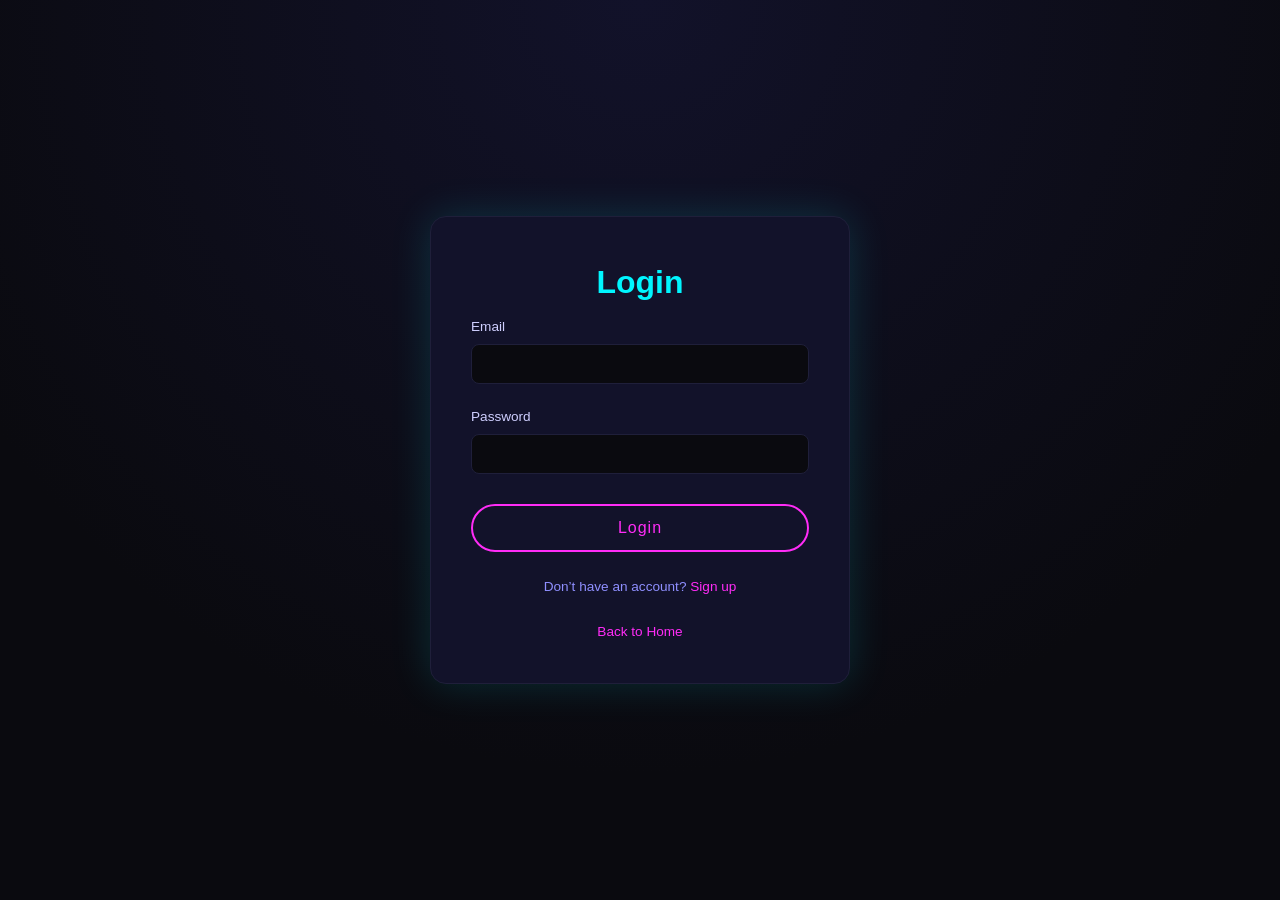
<file: login.html>
<!doctype html>
<html lang="en">
  <head>
    <meta charset="UTF-8" />
    <title>Login | NEONCORE</title>
    <link rel="stylesheet" href="style.css" />
  </head>
  <body class="auth-page">
    <div class="auth-card">
      <h1>Login</h1>

      <form class="auth-form" id="loginForm">
        <div class="input-group">
          <label>Email</label>
          <input type="email" required />
        </div>

        <div class="input-group">
          <label>Password</label>
          <input type="password" required minlength="6" />
        </div>

        <button type="submit" class="cta-btn auth-btn">Login</button>
      </form>

      <p class="auth-footer">
        Don’t have an account?
        <a href="signup.html" class="auth-link">Sign up</a>
      </p>

      <p class="auth-footer">
        <a href="index.html" class="auth-link">Back to Home</a>
      </p>
    </div>

    <script src="script.js"></script>
  </body>
</html>
</file>
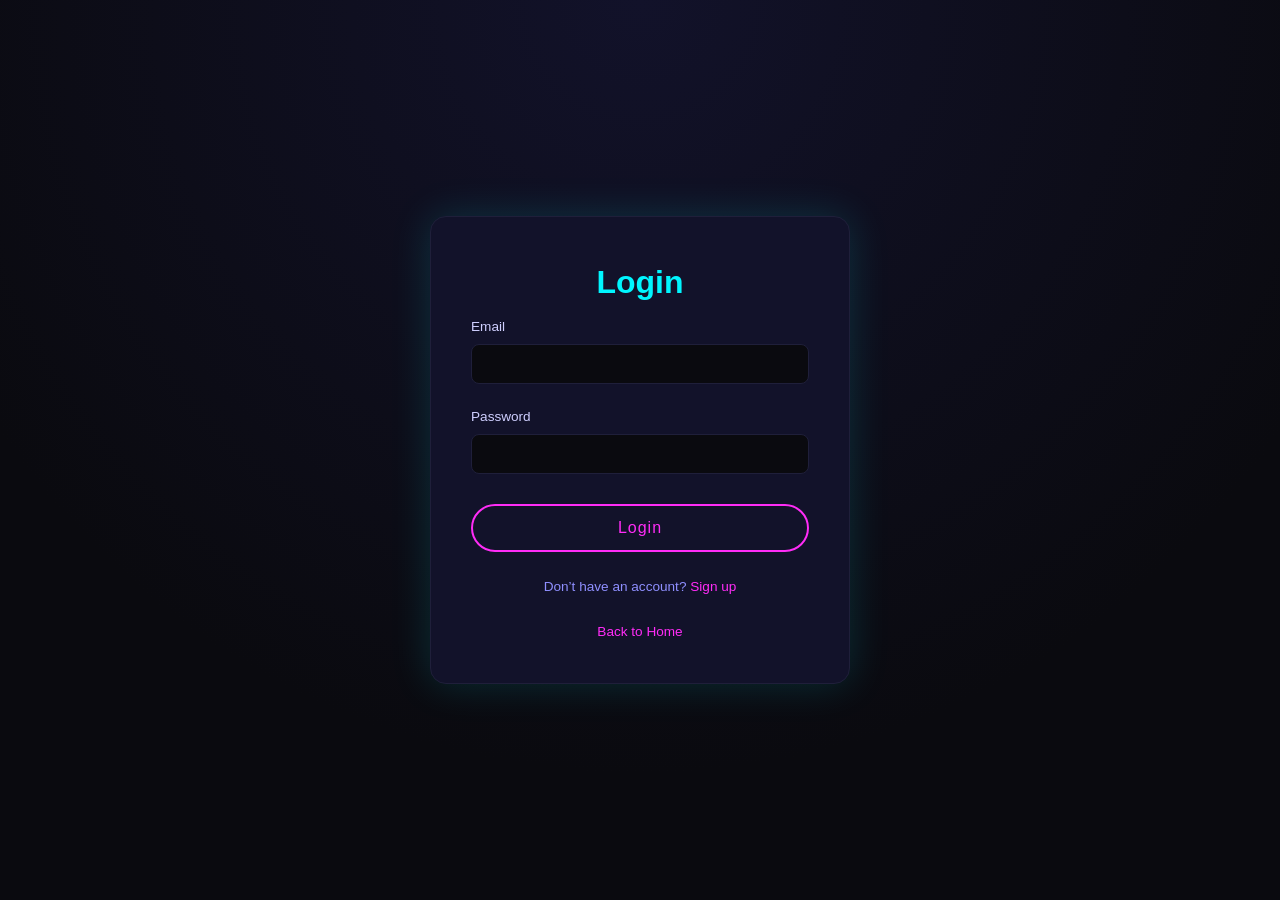
<file: manage-users.html>
<!doctype html>
<html lang="en">
  <head>
    <meta charset="UTF-8" />
    <title>Manage Users | NEONCORE</title>
    <link rel="stylesheet" href="style.css" />
    <script src="script.js"></script>

    <script>
      const user = JSON.parse(localStorage.getItem("neonUser"));

      if (!user || !user.loggedIn) {
        window.location.href = "login.html";
      }
    </script>

    <style>
      table {
        width: 100%;
        border-collapse: collapse;
        margin-top: 20px;
      }

      th,
      td {
        border: 1px solid #1f1f3a;
        padding: 10px;
        text-align: center;
      }

      th {
        background: #12122a;
      }
    </style>
  </head>

  <body>
    <nav class="top-nav">
      <div class="brand">Manage Users</div>

      <div>
        <a href="profile.html" class="login-link">Profile</a>
        <a href="admin.html" class="login-link">Dashboard</a>
        <a href="#" onclick="logoutUser()" class="login-link">Logout</a>
      </div>
    </nav>

    <section class="features">
      <h2>User Management</h2>

      <table>
        <tr>
          <th>ID</th>
          <th>Name</th>
          <th>Email</th>
          <th>Action</th>
        </tr>

        <tr>
          <td>1</td>
          <td>Ana</td>
          <td>ana@email.com</td>
          <td><button onclick="deleteRow(this)">Delete</button></td>
        </tr>

        <tr>
          <td>2</td>
          <td>Juan</td>
          <td>juan@email.com</td>
          <td><button onclick="deleteRow(this)">Delete</button></td>
        </tr>
      </table>

      <br /><br />

      <h3>Add User</h3>

      <input id="newName" placeholder="Name" />
      <input id="newEmail" placeholder="Email" />
      <input id="newRole" placeholder="Role" />

      <br /><br />

      <button class="cta-btn" onclick="addUser()">Add User</button>
    </section>

    <script>
      function deleteRow(btn) {
        btn.parentElement.parentElement.remove();
      }

      function addUser() {
        const name = document.getElementById("newName").value;
        const email = document.getElementById("newEmail").value;

        if (name === "" || email === "") {
          alert("Fill all fields");
          return;
        }

        const table = document.querySelector("table");

        const row = table.insertRow();

        row.innerHTML = `
<td>3</td>
<td>${name}</td>
<td>${email}</td>
<td><button onclick="deleteRow(this)">Delete</button></td>
`;
      }
    </script>
  </body>
</html>
</file>
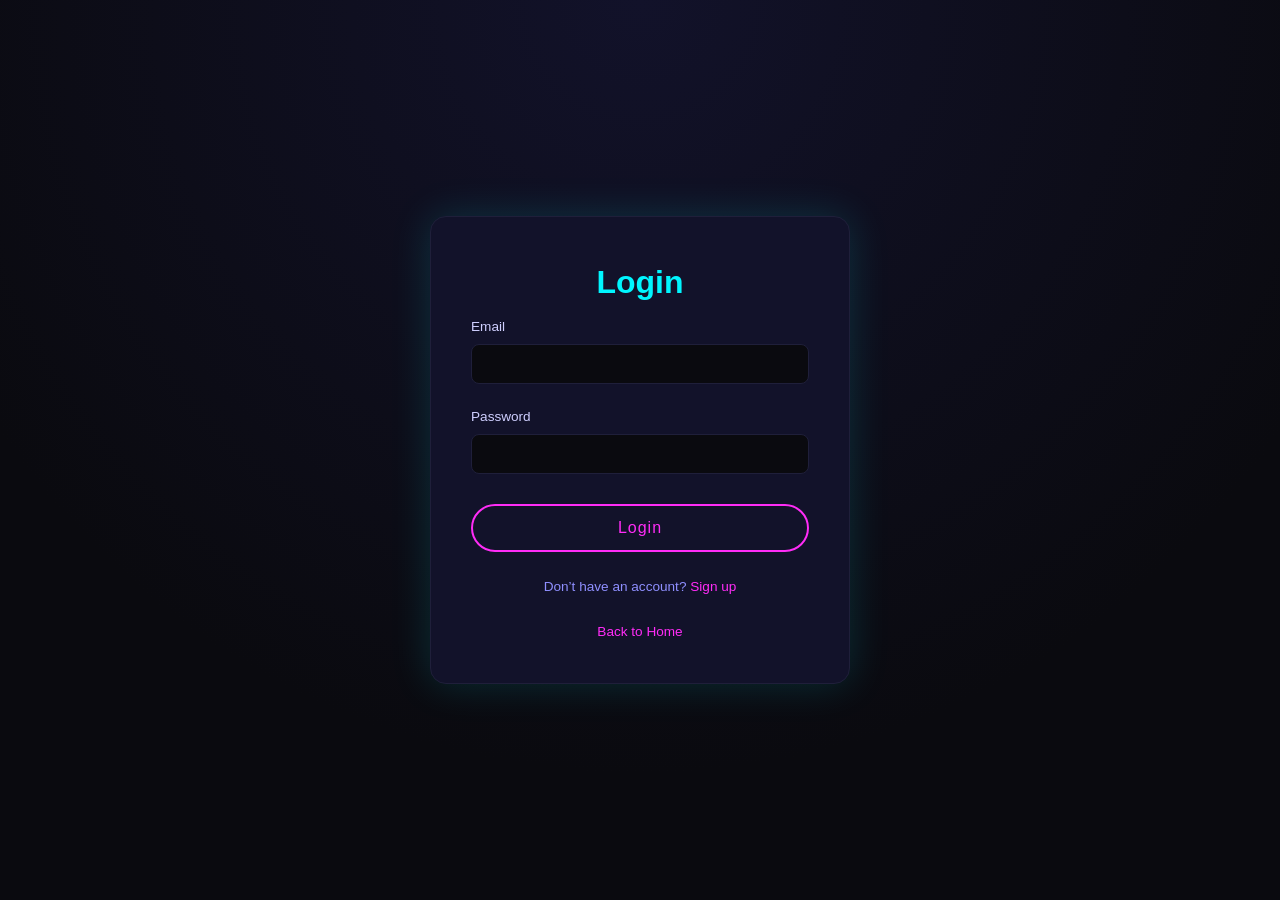
<file: profile.html>
<!doctype html>
<html lang="en">
  <head>
    <meta charset="UTF-8" />
    <meta name="viewport" content="width=device-width, initial-scale=1.0" />
    <title>NEONCORE | Profile</title>
    <link rel="stylesheet" href="style.css" />
    <style>
      .saved-preview {
        margin-top: 3rem;
        padding: 2rem;
        background: #12122a;
        border-radius: 12px;
        border: 1px solid #1f1f3a;
      }

      .saved-preview h3 {
        color: #00f6ff;
        margin-bottom: 1.5rem;
        font-size: 1.8rem;
      }

      .preview-grid {
        display: flex;
        gap: 1.5rem;
        justify-content: center;
        flex-wrap: wrap;
        margin: 2rem 0;
      }

      .preview-card {
        background: #0a0a0f;
        border: 1px solid #1f1f3a;
        border-radius: 8px;
        padding: 1rem;
        width: 200px;
        text-align: center;
        transition: transform 0.3s ease;
      }

      .preview-card:hover {
        transform: translateY(-5px);
        border-color: #00f6ff;
      }

      .preview-card div {
        font-size: 3rem;
        margin-bottom: 0.5rem;
      }

      .preview-card h4 {
        color: #ff2cf7;
        margin: 0.5rem 0;
        font-size: 1rem;
      }

      .preview-card p {
        color: #8f8fff;
        font-size: 0.9rem;
      }

      .empty-preview {
        color: #8f8fff;
        font-size: 1.1rem;
        padding: 2rem;
        text-align: center;
      }

      .cart-summary {
        background: #12122a;
        padding: 1.5rem;
        border-radius: 12px;
        margin-top: 2rem;
        border: 1px solid #1f1f3a;
      }

      .cart-summary h3 {
        color: #ff2cf7;
        margin-bottom: 1rem;
      }

      .cart-items {
        max-height: 300px;
        overflow-y: auto;
      }

      .cart-item {
        display: flex;
        justify-content: space-between;
        align-items: center;
        padding: 0.8rem;
        border-bottom: 1px solid #1f1f3a;
      }

      .cart-item-name {
        color: #00f6ff;
      }

      .cart-item-price {
        color: #ff2cf7;
        font-weight: bold;
      }

      .cart-total {
        margin-top: 1rem;
        padding-top: 1rem;
        border-top: 2px solid #ff2cf7;
        text-align: right;
        font-size: 1.2rem;
      }

      .checkout-btn {
        margin-top: 1rem;
        width: 100%;
      }
    </style>
  </head>
  <body>
    <nav class="top-nav">
      <div class="brand">NEONCORE</div>
      <div>
        <a href="index.html" class="login-link">Home</a>
        <a href="admin.html" class="login-link">Admin</a>
        <a href="api.html" class="cta-btn">Components Store</a>
        <a
          href="saved-components.html"
          class="cta-btn"
          style="border-color: #00f6ff; color: #00f6ff"
        >
          ⭐ Saved Items
        </a>
        <a href="#" onclick="logoutUser()" class="login-link">Logout</a>
      </div>
    </nav>

    <section class="features">
      <h2>User Profile</h2>

      <div class="feature-grid">
        <div class="feature-card">
          <div style="font-size: 5rem; margin-bottom: 1rem">👾</div>
          <h3 id="profileName">Loading...</h3>
          <p>
            <strong>Email:</strong> <span id="profileEmail">Loading...</span>
          </p>
          <p><strong>Member since:</strong> 2026</p>
        </div>

        <div class="feature-card">
          <h3>About Me</h3>
          <p>
            Gaming enthusiast and hardware collector. Building the ultimate
            gaming rig with NEONCORE's premium components.
          </p>
          <p style="margin-top: 1rem">
            🎮 Favorite brands: ASUS ROG, Corsair, MSI
          </p>
        </div>
      </div>

      <!-- Shopping Cart Summary -->
      <div class="cart-summary">
        <h3>🛒 Your Shopping Cart</h3>
        <div id="cartItems" class="cart-items">
          <p style="text-align: center; color: #8f8fff">Loading cart...</p>
        </div>
        <div id="cartTotal" class="cart-total"></div>
        <button class="cta-btn checkout-btn" onclick="viewCart()">
          Proceed to Checkout
        </button>
      </div>

      <!-- Saved Components Preview -->
      <div class="saved-preview">
        <h3>⭐ Your Saved Components</h3>
        <div id="savedPreview" class="preview-grid"></div>
        <div style="margin-top: 2rem">
          <a href="saved-components.html" class="cta-btn"
            >View All Saved Components →</a
          >
        </div>
      </div>

      <div style="margin-top: 3rem">
        <a href="settings.html" class="cta-btn">⚙️ Go to Settings</a>
      </div>
    </section>

    <footer class="site-footer">
      <p class="footer-copy">© 2026 NEONCORE | Gaming Hardware Store</p>
    </footer>

    <script src="script.js"></script>
    <script>
      // Load user profile
      const user = JSON.parse(localStorage.getItem("neonUser"));

      if (!user || !user.loggedIn) {
        window.location.href = "login.html";
      } else {
        document.getElementById("profileName").textContent =
          user.name || "Gaming Enthusiast";
        document.getElementById("profileEmail").textContent =
          user.email || "gamer@neoncore.io";
      }

      // Load shopping cart
      function loadCart() {
        const cart = JSON.parse(localStorage.getItem("gamingCart")) || [];
        const cartContainer = document.getElementById("cartItems");
        const totalContainer = document.getElementById("cartTotal");

        if (cart.length === 0) {
          cartContainer.innerHTML =
            '<p style="text-align: center; color: #8f8fff;">Your cart is empty. Start shopping!</p>';
          totalContainer.innerHTML = "";
          return;
        }

        let total = 0;
        cartContainer.innerHTML = cart
          .map((item, index) => {
            const itemTotal = item.price * (item.quantity || 1);
            total += itemTotal;
            return `
            <div class="cart-item">
              <div>
                <div class="cart-item-name">${item.image || "⚙️"} ${item.name}</div>
                <small style="color: #8f8fff;">${item.type} | ${item.brand}</small>
              </div>
              <div>
                <span class="cart-item-price">$${item.price}</span>
                <span style="color: #8f8fff;"> x${item.quantity || 1}</span>
                <button onclick="removeFromCart(${index})" style="margin-left: 10px; background: none; border: none; color: #ff2cf7; cursor: pointer;">🗑️</button>
              </div>
            </div>
          `;
          })
          .join("");

        totalContainer.innerHTML = `<strong>Total: $${total.toLocaleString()}</strong>`;
      }

      // Remove from cart
      function removeFromCart(index) {
        let cart = JSON.parse(localStorage.getItem("gamingCart")) || [];
        cart.splice(index, 1);
        localStorage.setItem("gamingCart", JSON.stringify(cart));
        loadCart();
        showNotification("🛒 Item removed from cart!");
      }

      // View cart and checkout
      function viewCart() {
        const cart = JSON.parse(localStorage.getItem("gamingCart")) || [];
        if (cart.length === 0) {
          showNotification("🛒 Your cart is empty!", "error");
          return;
        }

        let cartMessage = "🛒 ORDER SUMMARY\n\n";
        let total = 0;
        cart.forEach((item, index) => {
          const itemTotal = item.price * (item.quantity || 1);
          total += itemTotal;
          cartMessage += `${index + 1}. ${item.name} x${item.quantity || 1} = $${itemTotal}\n`;
        });
        cartMessage += `\n💰 GRAND TOTAL: $${total}`;
        cartMessage += `\n\n🎮 Ready to complete your gaming build?`;

        if (confirm(cartMessage + "\n\nProceed to checkout?")) {
          showNotification(
            "🎉 Order placed successfully! Your gaming components will arrive soon!",
            "success",
          );
          localStorage.removeItem("gamingCart");
          loadCart();
        }
      }

      // Show notification
      function showNotification(message, type = "success") {
        const notification = document.createElement("div");
        notification.style.position = "fixed";
        notification.style.top = "80px";
        notification.style.right = "20px";
        notification.style.background =
          type === "success" ? "#00f6ff" : "#ff2cf7";
        notification.style.color = "#0a0a0f";
        notification.style.padding = "1rem 2rem";
        notification.style.borderRadius = "8px";
        notification.style.animation = "slideIn 0.3s ease";
        notification.style.zIndex = "1000";
        notification.style.fontWeight = "bold";
        notification.textContent = message;
        document.body.appendChild(notification);

        setTimeout(() => {
          notification.remove();
        }, 3000);
      }

      // Load saved components preview
      function loadSavedPreview() {
        const previewContainer = document.getElementById("savedPreview");
        const saved = JSON.parse(localStorage.getItem("savedComponents")) || [];

        if (saved.length > 0) {
          const previewItems = saved.slice(0, 4);
          previewContainer.innerHTML = previewItems
            .map(
              (comp) => `
            <div class="preview-card">
              <div>${comp.image || "⚙️"}</div>
              <h4>${comp.name.substring(0, 20)}${comp.name.length > 20 ? "..." : ""}</h4>
              <p>$${comp.price} | ${comp.type}</p>
            </div>
          `,
            )
            .join("");
        } else {
          previewContainer.innerHTML =
            "<div class='empty-preview'>No saved components yet. Browse the Components Store and save your favorites!</div>";
        }
      }

      // Add CSS animation
      const style = document.createElement("style");
      style.textContent = `
        @keyframes slideIn {
          from {
            transform: translateX(100%);
            opacity: 0;
          }
          to {
            transform: translateX(0);
            opacity: 1;
          }
        }
      `;
      document.head.appendChild(style);

      // Initialize all
      loadCart();
      loadSavedPreview();
    </script>
  </body>
</html>
</file>
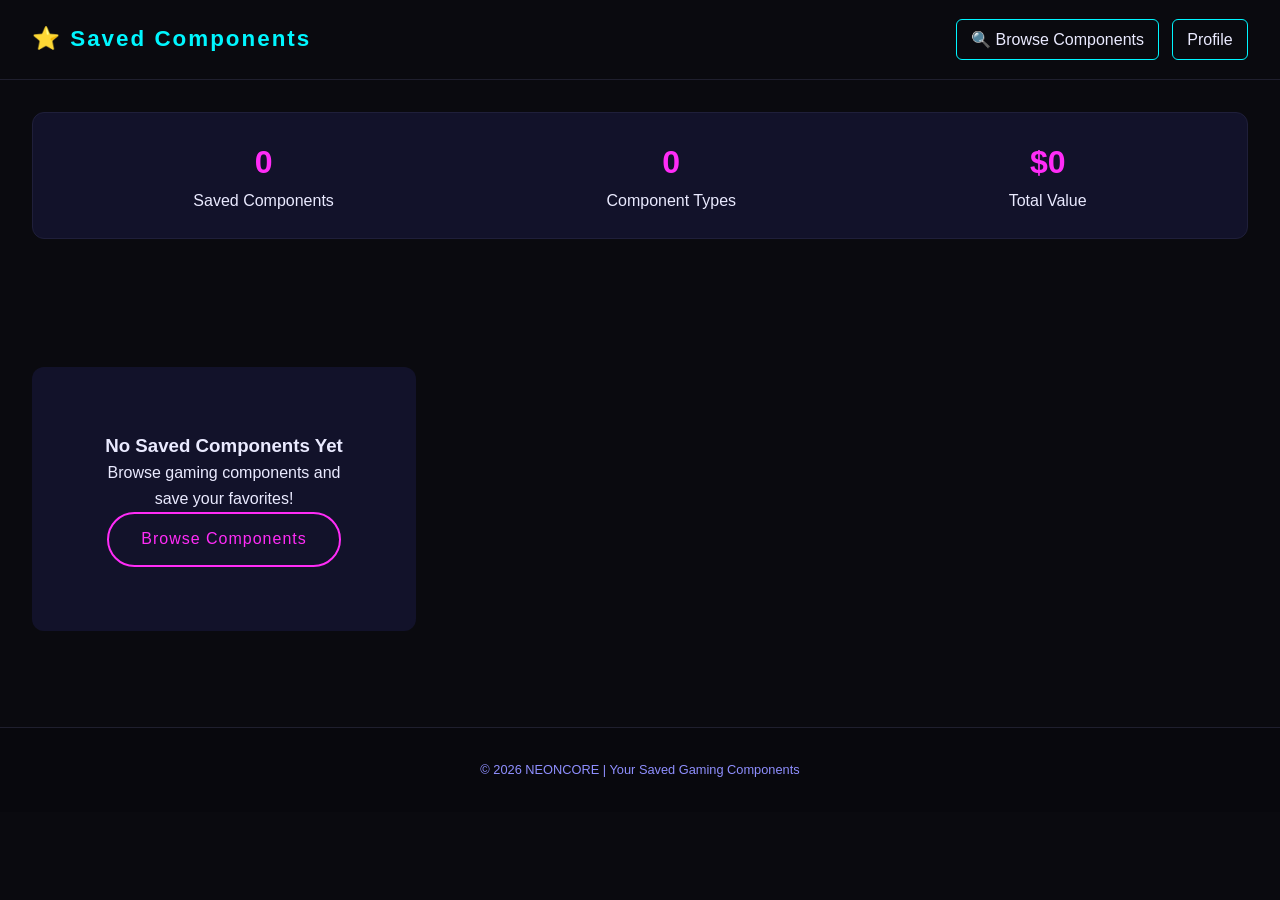
<file: saved-components.html>
<!doctype html>
<html lang="en">
  <head>
    <meta charset="UTF-8" />
    <meta name="viewport" content="width=device-width, initial-scale=1.0" />
    <title>Saved Components | NEONCORE</title>
    <link rel="stylesheet" href="style.css" />
    <style>
      .saved-grid {
        display: grid;
        grid-template-columns: repeat(auto-fill, minmax(350px, 1fr));
        gap: 2rem;
        padding: 2rem;
      }

      .saved-card {
        background: #12122a;
        border: 1px solid #1f1f3a;
        border-radius: 12px;
        padding: 1.5rem;
        transition: all 0.3s ease;
        position: relative;
      }

      .saved-card:hover {
        transform: translateY(-5px);
        border-color: #ff2cf7;
        box-shadow: 0 0 25px rgba(255, 44, 247, 0.25);
      }

      .saved-header {
        display: flex;
        justify-content: space-between;
        align-items: center;
        margin-bottom: 1rem;
      }

      .saved-name {
        font-size: 1.3rem;
        color: #00f6ff;
      }

      .saved-price {
        font-size: 1.5rem;
        color: #ff2cf7;
        font-weight: bold;
      }

      .component-details {
        margin: 1rem 0;
        padding: 1rem;
        background: #0a0a0f;
        border-radius: 8px;
      }

      .component-details p {
        margin: 0.5rem 0;
        color: #cfcfff;
      }

      .component-details strong {
        color: #00f6ff;
        min-width: 100px;
        display: inline-block;
      }

      .delete-btn {
        width: 100%;
        margin-top: 1rem;
        padding: 0.7rem;
        background: transparent;
        border: 2px solid #ff2cf7;
        color: #ff2cf7;
        border-radius: 8px;
        cursor: pointer;
        transition: all 0.3s ease;
      }

      .delete-btn:hover {
        background: #ff2cf7;
        color: #0a0a0f;
      }

      .cart-btn {
        width: 100%;
        margin-top: 0.5rem;
        background: transparent;
        border: 2px solid #00f6ff;
        color: #00f6ff;
        padding: 0.7rem;
        border-radius: 8px;
        cursor: pointer;
        transition: all 0.3s ease;
      }

      .cart-btn:hover {
        background: #00f6ff;
        color: #0a0a0f;
      }

      .stats-bar {
        display: flex;
        justify-content: space-around;
        margin: 2rem;
        padding: 1.5rem;
        background: #12122a;
        border-radius: 12px;
        border: 1px solid #1f1f3a;
      }

      .stat-item {
        text-align: center;
      }

      .stat-value {
        font-size: 2rem;
        color: #ff2cf7;
        font-weight: bold;
      }

      .empty-state {
        text-align: center;
        padding: 4rem;
        background: #12122a;
        border-radius: 12px;
        max-width: 500px;
        margin: 4rem auto;
      }

      .notification {
        position: fixed;
        top: 20px;
        right: 20px;
        background: #00f6ff;
        color: #0a0a0f;
        padding: 1rem 2rem;
        border-radius: 8px;
        animation: slideIn 0.3s ease;
        z-index: 1000;
      }

      @keyframes slideIn {
        from {
          transform: translateX(100%);
          opacity: 0;
        }
        to {
          transform: translateX(0);
          opacity: 1;
        }
      }
    </style>
  </head>
  <body>
    <nav class="top-nav">
      <div class="brand">⭐ Saved Components</div>
      <div>
        <a href="api.html" class="login-link">🔍 Browse Components</a>
        <a href="profile.html" class="login-link">Profile</a>
      </div>
    </nav>

    <div id="stats" class="stats-bar"></div>

    <div id="savedList" class="saved-grid"></div>

    <footer class="site-footer">
      <p class="footer-copy">© 2026 NEONCORE | Your Saved Gaming Components</p>
    </footer>

    <script>
      let cart = JSON.parse(localStorage.getItem("gamingCart")) || [];

      function showNotification(message) {
        const notification = document.createElement("div");
        notification.className = "notification";
        notification.textContent = message;
        document.body.appendChild(notification);
        setTimeout(() => notification.remove(), 3000);
      }

      function addToCart(component) {
        const existingItem = cart.find((item) => item.id === component.id);
        if (existingItem) {
          existingItem.quantity = (existingItem.quantity || 1) + 1;
        } else {
          cart.push({ ...component, quantity: 1 });
        }
        localStorage.setItem("gamingCart", JSON.stringify(cart));
        showNotification(`🛒 ${component.name} added to cart!`);
      }

      function loadSavedComponents() {
        const container = document.getElementById("savedList");
        const statsContainer = document.getElementById("stats");
        const saved = JSON.parse(localStorage.getItem("savedComponents")) || [];

        const totalValue = saved.reduce((sum, c) => sum + c.price, 0);
        const uniqueTypes = [...new Set(saved.map((c) => c.type))].length;

        statsContainer.innerHTML = `
        <div class="stat-item">
          <div class="stat-value">${saved.length}</div>
          <div class="stat-label">Saved Components</div>
        </div>
        <div class="stat-item">
          <div class="stat-value">${uniqueTypes}</div>
          <div class="stat-label">Component Types</div>
        </div>
        <div class="stat-item">
          <div class="stat-value">$${totalValue}</div>
          <div class="stat-label">Total Value</div>
        </div>
      `;

        if (saved.length === 0) {
          container.innerHTML = `
          <div class="empty-state">
            <h3>No Saved Components Yet</h3>
            <p>Browse gaming components and save your favorites!</p>
            <a href="api.html" class="cta-btn">Browse Components</a>
          </div>
        `;
        } else {
          container.innerHTML = saved
            .map(
              (comp, index) => `
          <div class="saved-card">
            <div class="saved-header">
              <h3 class="saved-name">${comp.image} ${comp.name}</h3>
              <div class="saved-price">$${comp.price}</div>
            </div>
            <div class="component-details">
              <p><strong>🏷️ Type:</strong> ${comp.type}</p>
              <p><strong>🏢 Brand:</strong> ${comp.brand}</p>
              <p><strong>⚙️ Specs:</strong> ${comp.specs}</p>
            </div>
            <button class="cart-btn" onclick="addToCart(${JSON.stringify(comp).replace(/"/g, "&quot;")})">
              🛒 Add to Cart
            </button>
            <button class="delete-btn" onclick="deleteItem(${index})">
              🗑️ Remove from Saved
            </button>
          </div>
        `,
            )
            .join("");
        }
      }

      function deleteItem(index) {
        if (confirm("Remove this component from your saved list?")) {
          let saved = JSON.parse(localStorage.getItem("savedComponents")) || [];
          saved.splice(index, 1);
          localStorage.setItem("savedComponents", JSON.stringify(saved));
          loadSavedComponents();
          showNotification("✅ Component removed from saved!");
        }
      }

      loadSavedComponents();
    </script>
  </body>
</html>
</file>
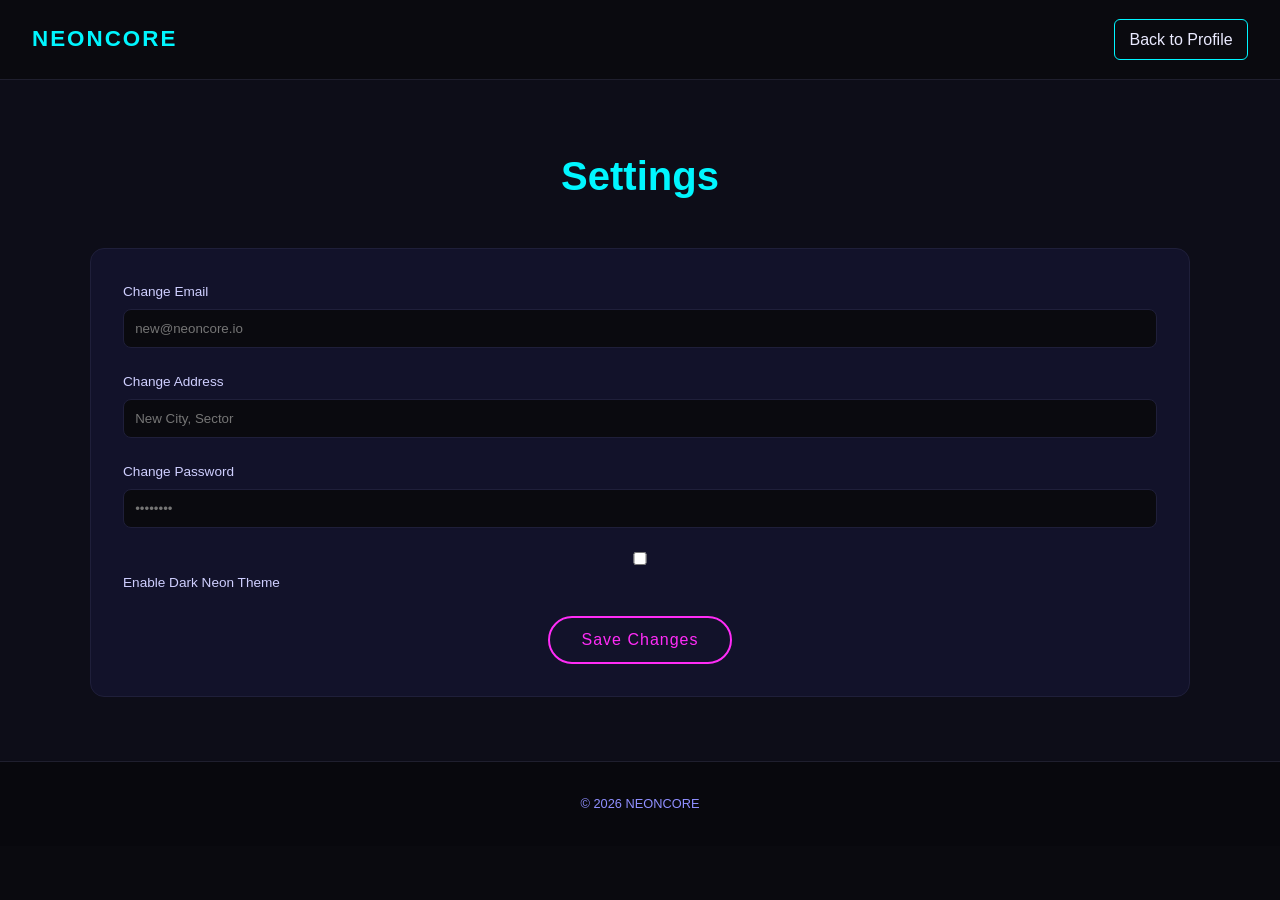
<file: settings.html>
<!doctype html>
<html lang="en">
  <head>
    <meta charset="UTF-8" />
    <meta name="viewport" content="width=device-width, initial-scale=1.0" />
    <title>NEONCORE | Settings</title>
    <link rel="stylesheet" href="style.css" />
  </head>
  <body>
    <nav class="top-nav">
      <div class="brand">NEONCORE</div>
      <a href="profile.html" class="login-link">Back to Profile</a>
    </nav>
    <form class="settings-form">
      <!-- your settings inputs -->
    </form>
    <section class="features">
      <h2>Settings</h2>

      <div class="feature-grid">
        <div class="feature-card">
          <div class="input-group">
            <label>Change Email</label>
            <input type="email" placeholder="new@neoncore.io" />
          </div>

          <div class="input-group">
            <label>Change Address</label>
            <input type="text" placeholder="New City, Sector" />
          </div>

          <div class="input-group">
            <label>Change Password</label>
            <input type="password" placeholder="••••••••" />
          </div>

          <div class="input-group">
            <label> <input type="checkbox" /> Enable Dark Neon Theme </label>
          </div>

          <button class="cta-btn">Save Changes</button>
        </div>
      </div>
    </section>

    <footer class="site-footer">
      <p class="footer-copy">© 2026 NEONCORE</p>
    </footer>
  </body>
</html>
</file>
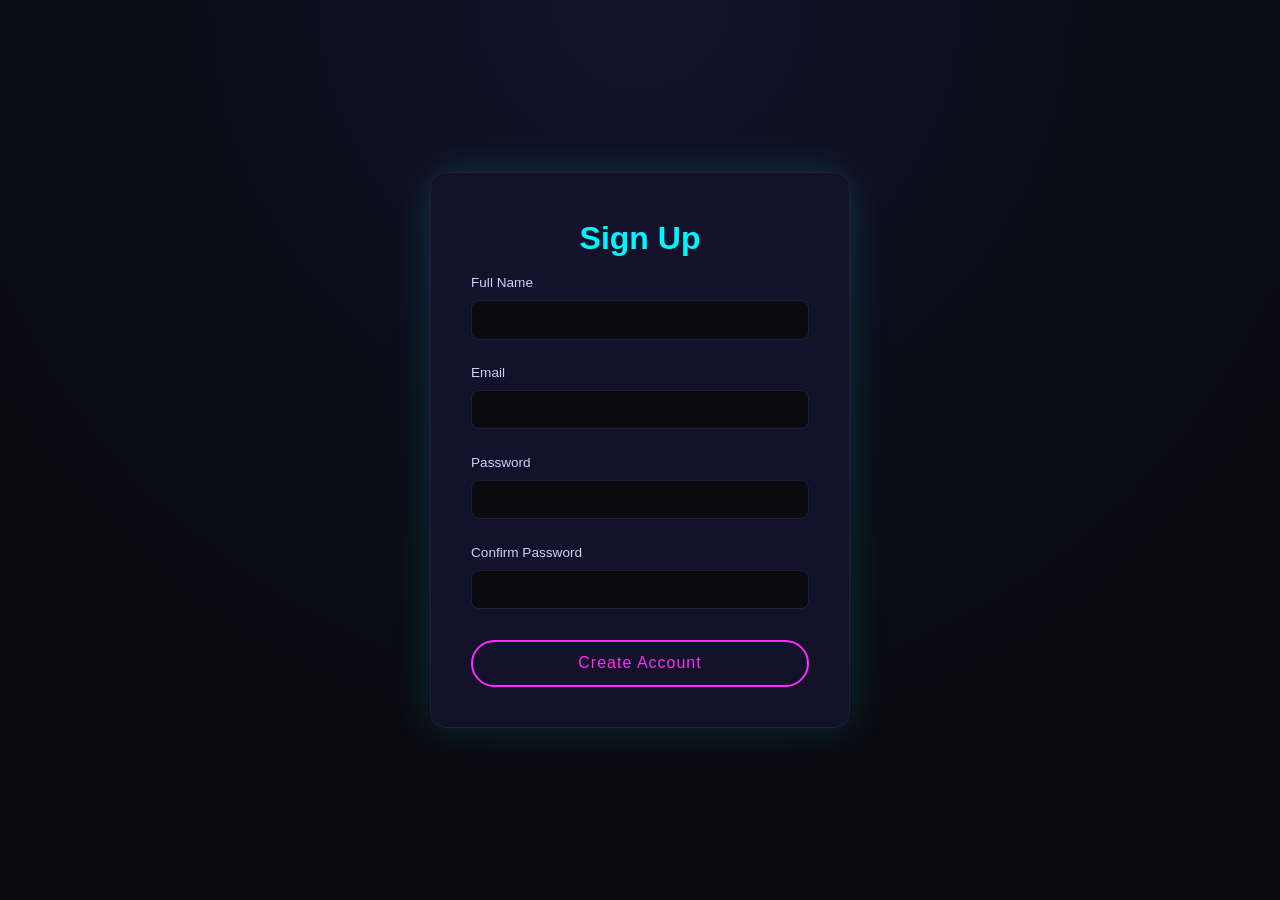
<file: signup.html>
<!doctype html>
<html lang="en">
  <head>
    <meta charset="UTF-8" />
    <title>Sign Up | NEONCORE</title>
    <link rel="stylesheet" href="style.css" />
  </head>
  <body class="auth-page">
    <div class="auth-card">
      <h1>Sign Up</h1>
      <form class="signup-form" id="signupForm">
        <div class="input-group">
          <label>Full Name</label>
          <input type="text" id="name" required />
        </div>

        <div class="input-group">
          <label>Email</label>
          <input type="email" id="email" required />
        </div>

        <div class="input-group">
          <label>Password</label>
          <input type="password" id="password" required minlength="6" />
        </div>

        <div class="input-group">
          <label>Confirm Password</label>
          <input type="password" id="confirmPassword" required minlength="6" />
        </div>

        <button type="submit" class="cta-btn auth-btn">Create Account</button>
      </form>
    </div>
  </body>
</html>
<script src="script.js"></script>
</file>
<file: style.css>
/* =========================
   Global Reset & Base
========================= */
* {
  margin: 0;
  padding: 0;
  box-sizing: border-box;
  font-family: "Segoe UI", Tahoma, Geneva, Verdana, sans-serif;
}

body {
  background-color: #0a0a0f;
  color: #eaeaff;
  line-height: 1.6;
}

/* =========================
   Navigation
========================= */
.top-nav {
  display: flex;
  justify-content: space-between;
  align-items: center;
  padding: 1.2rem 2rem;
  background: rgba(10, 10, 15, 0.95);
  border-bottom: 1px solid #1f1f2e;
}

.brand {
  font-size: 1.4rem;
  font-weight: bold;
  letter-spacing: 2px;
  color: #00f6ff;
}

.login-link {
  color: #eaeaff;
  text-decoration: none;
  border: 1px solid #00f6ff;
  padding: 0.4rem 0.9rem;
  border-radius: 6px;
  transition: all 0.3s ease;
  display: inline-block;
  margin-left: 0.5rem;
}

.login-link:hover {
  background: #00f6ff;
  color: #0a0a0f;
}

/* =========================
   Hero Section
========================= */
.hero {
  min-height: 85vh;
  display: flex;
  justify-content: center;
  align-items: center;
  text-align: center;
  padding: 2rem;
  background: radial-gradient(circle at top, #12122a, #0a0a0f 70%);
}

.hero h1 {
  font-size: 4rem;
  letter-spacing: 4px;
  color: #00f6ff;
  text-shadow: 0 0 20px rgba(0, 246, 255, 0.6);
}

.hero p {
  max-width: 600px;
  margin: 1.2rem auto 2rem;
  color: #b9b9ff;
  font-size: 1.1rem;
}

/* =========================
   Buttons
========================= */
.cta-btn {
  background: transparent;
  border: 2px solid #ff2cf7;
  color: #ff2cf7;
  padding: 0.8rem 2rem;
  font-size: 1rem;
  letter-spacing: 1px;
  border-radius: 30px;
  cursor: pointer;
  transition: all 0.3s ease;
  display: inline-block;
  text-decoration: none;
}

.cta-btn:hover {
  background: #ff2cf7;
  color: #0a0a0f;
  box-shadow: 0 0 20px rgba(255, 44, 247, 0.7);
}

/* =========================
   Features Section
========================= */
.features {
  padding: 4rem 2rem;
  background-color: #0d0d18;
  text-align: center;
}

.features h2 {
  font-size: 2.5rem;
  margin-bottom: 2.5rem;
  color: #00f6ff;
}

.feature-grid {
  display: grid;
  grid-template-columns: repeat(auto-fit, minmax(260px, 1fr));
  gap: 2rem;
  max-width: 1100px;
  margin: 0 auto;
}

.feature-card {
  background: #12122a;
  padding: 2rem;
  border-radius: 14px;
  border: 1px solid #1f1f3a;
  transition:
    transform 0.3s ease,
    box-shadow 0.3s ease;
}

.feature-card:hover {
  transform: translateY(-8px);
  box-shadow: 0 0 25px rgba(0, 246, 255, 0.25);
}

.feature-card h3 {
  margin-bottom: 0.8rem;
  color: #ff2cf7;
}

.feature-card p {
  color: #cfcfff;
  font-size: 0.95rem;
}

/* =========================
   Footer
========================= */
.site-footer {
  text-align: center;
  padding: 2rem 1rem;
  background: #08080d;
  border-top: 1px solid #1f1f2e;
}

.footer-copy {
  color: #8f8fff;
  font-size: 0.8rem;
}

/* =========================
   Auth Page
========================= */
.auth-page {
  min-height: 100vh;
  display: flex;
  justify-content: center;
  align-items: center;
  background: radial-gradient(circle at top, #12122a, #0a0a0f 70%);
  position: relative;
}

.auth-card {
  width: 100%;
  max-width: 420px;
  background: #12122a;
  padding: 2.5rem;
  border-radius: 16px;
  border: 1px solid #1f1f3a;
  box-shadow: 0 0 40px rgba(0, 246, 255, 0.15);
  text-align: center;
}

.auth-card h1 {
  color: #00f6ff;
  margin-bottom: 0.5rem;
}

.auth-subtitle {
  color: #b9b9ff;
  margin-bottom: 2rem;
  font-size: 0.9rem;
}

.input-group {
  text-align: left;
  margin-bottom: 1.4rem;
}

.input-group label {
  display: block;
  margin-bottom: 0.4rem;
  font-size: 0.85rem;
  color: #cfcfff;
}

.input-group input {
  width: 100%;
  padding: 0.7rem;
  background: #0a0a0f;
  border: 1px solid #1f1f3a;
  border-radius: 8px;
  color: #eaeaff;
}

.auth-btn {
  width: 100%;
  margin-top: 0.5rem;
}

.auth-footer {
  margin-top: 1.5rem;
  font-size: 0.85rem;
  color: #8f8fff;
}

.auth-link {
  color: #ff2cf7;
  text-decoration: none;
}

.auth-link:hover {
  text-shadow: 0 0 10px rgba(255, 44, 247, 0.7);
}

/* =========================
   Back Button
========================= */
.back-btn {
  position: absolute;
  top: 1.5rem;
  left: 1.5rem;
  color: #00f6ff;
  text-decoration: none;
  font-size: 0.9rem;
  padding: 0.4rem 0.8rem;
  border: 1px solid #00f6ff;
  border-radius: 6px;
  transition: all 0.3s ease;
}

.back-btn:hover {
  background: #00f6ff;
  color: #0a0a0f;
}
</file>
